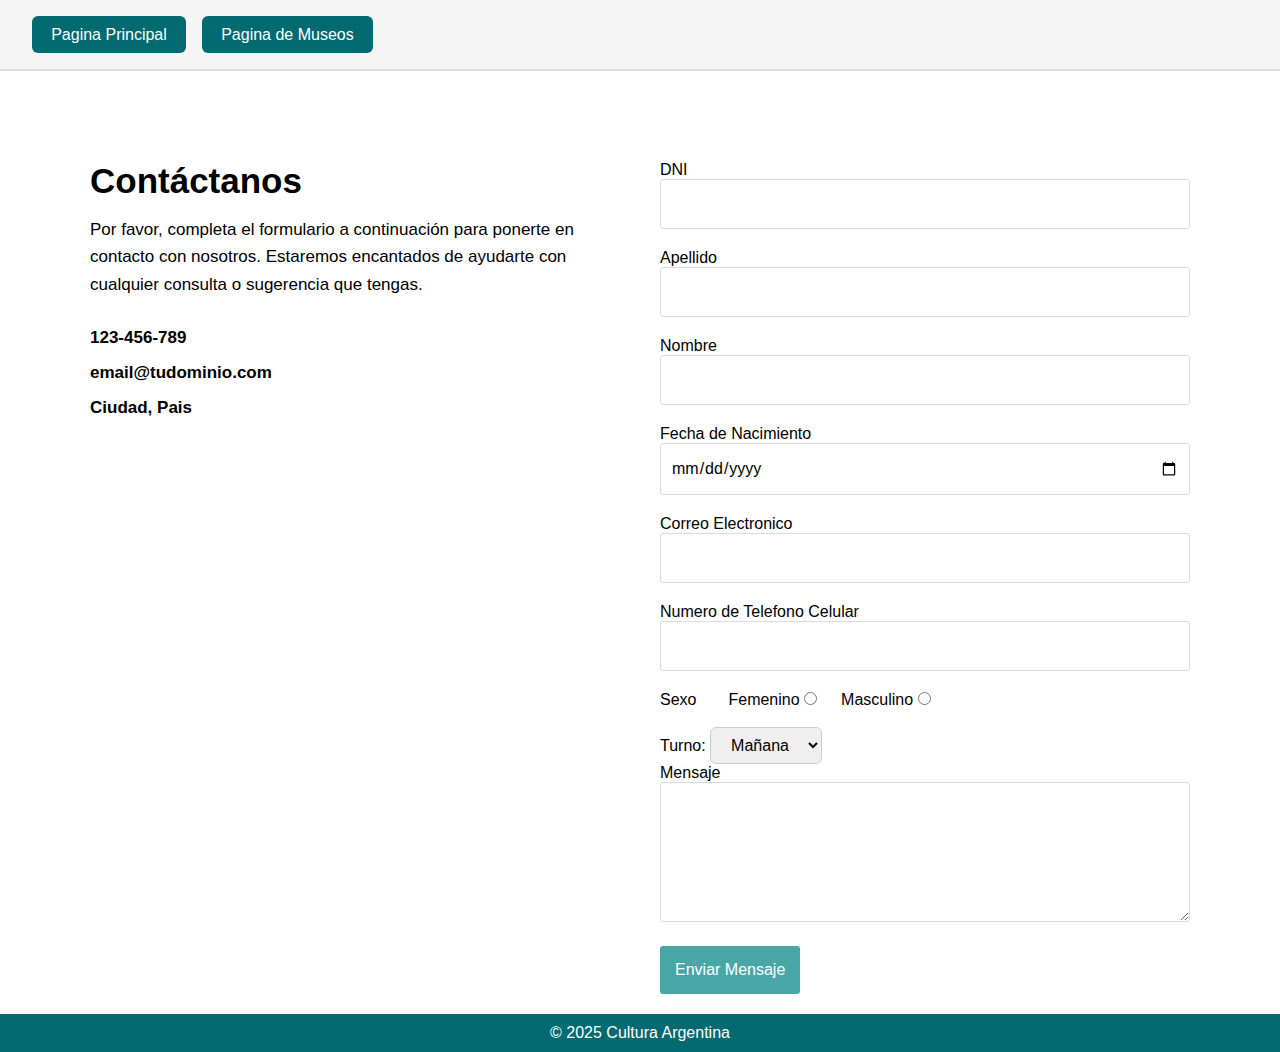
<file: contacto.html>
<!DOCTYPE html>
<html lang="es">
<head>
    <meta charset="UTF-8">
    <meta name="viewport" content="width=device-width, initial-scale=1.0">
    <title>Pagina de Contacto</title>
    <link rel="stylesheet" href="./css/contacto.css">
</head>
<body>
    <nav class="nav-bar">     
      <a href="index.html">Pagina Principal</a>
      <a href="museos.html">Pagina de Museos</a>
    </nav>

    <div class="container-form">
        <div class="info-form">
            <h2>Contáctanos</h2>
            <p>Por favor, completa el formulario a continuación para ponerte en contacto con nosotros. Estaremos encantados de ayudarte con cualquier consulta o sugerencia que tengas.</p>
            <a href="#"><i class=""></i> 123-456-789</a>
            <a href="#"><i class=""></i> email@tudominio.com</a>
            <a href="#"><i class=""></i> Ciudad, Pais</a>
        </div>

        <form action="#" method="POST" >
            <label for="documento">DNI</label>
            <input type="number" id="documento" class="campo" required>

            <label for="apellido">Apellido</label>
            <input type="text" id="apellido" class="campo" required>

            <label for="nombre">Nombre</label>
            <input type="text" id="nombre" class="campo" required>

            <label for="fecha-nacimiento">Fecha de Nacimiento</label>
            <input type="date" id="fecha-nacimiento" class="campo" required>

            <label for="correo">Correo Electronico</label>
            <input type="email" id="correo" class="campo" required >

            <label for="celular">Numero de Telefono Celular</label>
            <input type="number" id="celular" class="campo" required>

            <div class="generos">
                <label>Sexo</label>
                <br>
                <label>
                    Femenino
                <input type="radio" name="sexo" class="option" required>
                </label>
                <label>
                    Masculino
                <input type="radio" name="sexo" class="option" required>
                </label>
            </div>
            <br>
            <label for="turno">Turno:</label>
            <select id="turno" name="turno" class="turno-select">
                <option value="mañana">Mañana</option>
                <option value="tarde">Tarde</option>
                <option value="noche">Noche</option>
            </select>
            <br>
            <label>Mensaje</label>
            <textarea id="text" name="mensaje" rows="4" required></textarea>
            <input type="submit" name="enviar" value="Enviar Mensaje" class="btn-enviar">
        </form>
    </div>

    <footer>
        <p>&copy; 2025 Cultura Argentina</p>
    </footer>
</body>
</html>
</file>
<file: css/contacto.css>
*{
    margin: 0;
    padding: 0;
    box-sizing: border-box;
    font-family: 'Open Sans', sans-serif;
}

  .nav-bar {
    background-color: #f5f5f5;
    padding: 1rem 2rem;
    border-bottom: 2px solid #ddd;
    font-family: sans-serif;
    display: flex;
    gap: 1rem;
    justify-content: flex-start; 
  }
  
  .nav-bar a {
    text-decoration: none;
    background-color: #006a71;
    color: white;
    padding: 0.6rem 1.2rem;
    border-radius: 6px;
    font-size: 1rem;
  }

.container-form{
    width: 100%;
    max-width: 1100px;
    margin: auto;
    display: grid;
    grid-template-columns: repeat(2,1fr);
    grid-gap: 50px;
    margin-top: 90px;
}

.container-form h2{
    margin-bottom: 15px;
    font-size: 35px
}

.container-form p{
    font-size: 17px;
    line-height: 1.6;
    margin-bottom: 30px;
}

.container-form a{
    font-size: 17px;
    display: inline-block;
    text-decoration: none;
    width: 100%;
    margin-bottom: 15px;
    color: black;
    font-weight: 700;
}

.container-form form .campo, textarea{
    width: 100%;
    padding: 15px 10px;
    font-size: 16px;
    border: 1px solid #dbdbdb;
    margin-bottom: 20px;
    border-radius: 3px;
    outline: 0px;
}

.container-form form textarea{
    max-width: 530px;
    min-width: 530px;
    min-height: 140px;
    max-height: 150px;
}

.generos {
    display: flex;
    gap: 1rem;
    font-family: sans-serif;
}

.generos input {
    margin-right: 0.5rem;
}

.turno-select {
    padding: 0.5rem 1rem;
    border-radius: 6px;
    border: 1px solid #ccc;
    font-size: 1rem;
    font-family: sans-serif;
}
  
.container-form .btn-enviar{
    padding: 15px;
    font-size: 16px;
    border: none;
    outline: 0px;
    background: #48a6a7;
    color: white;
    border-radius: 3px;
    cursor: pointer;
    transition: all 300ms ease;
}
.container-form .btn-enviar:hover{
    background: #006a71;
}

footer {
    text-align: center;
    padding: 10px;
    background: #006a71;
    color: white;
    margin-top: 20px;
}
</file>
